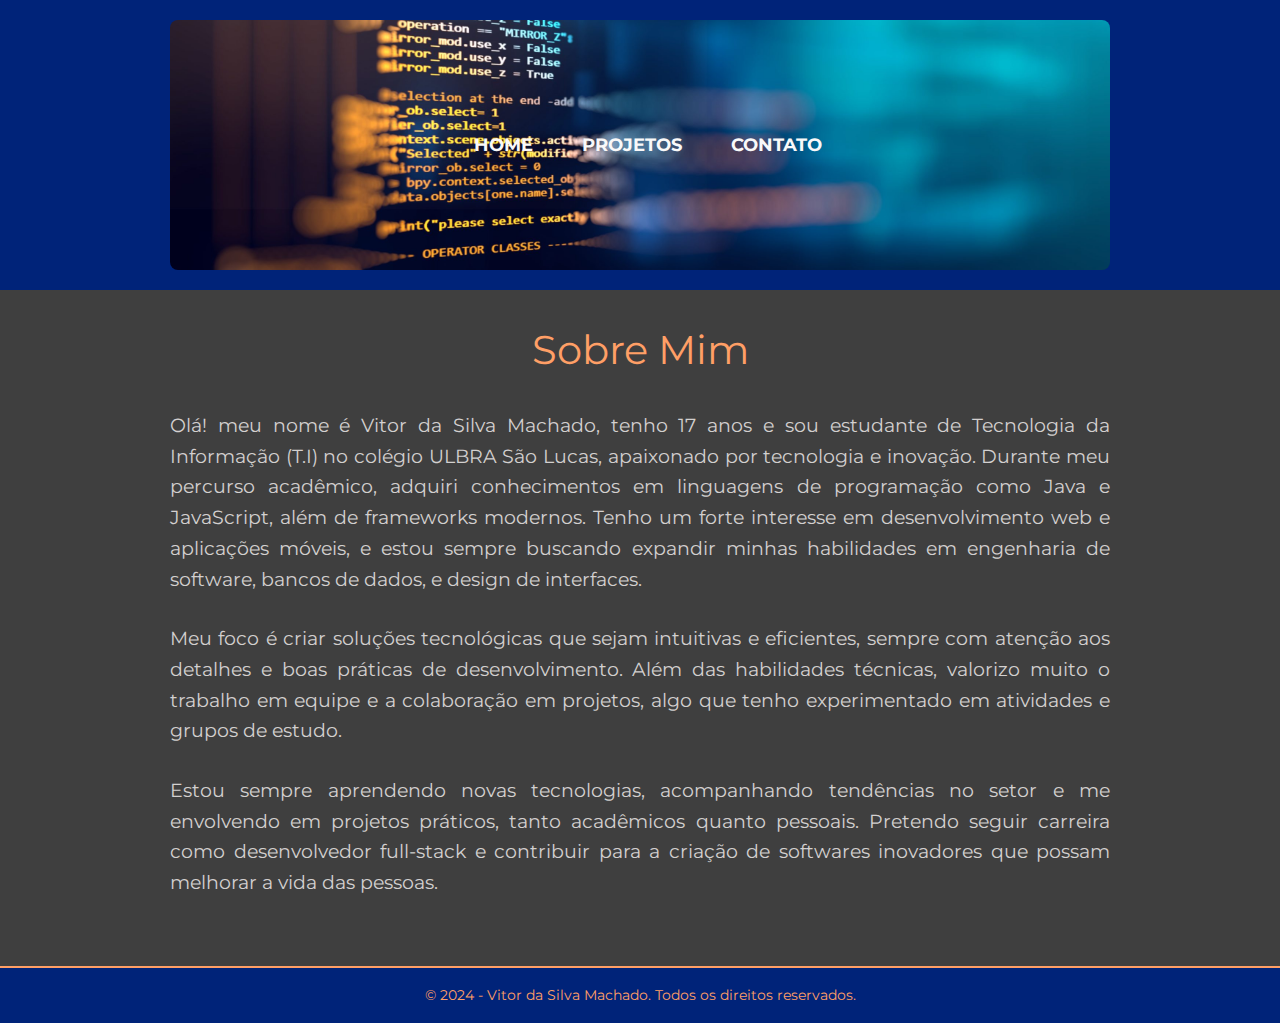
<file: index.html>
<!DOCTYPE html>
<html lang="pt-BR">
<head>
    <meta charset="UTF-8">
    <meta name="viewport" content="width=device-width, initial-scale=1.0">
    <title>Portfólio</title>
    <link rel="stylesheet" href="assets/css/reset.css">
    <link rel="stylesheet" href="assets/css/styles.css">
    <link rel="preconnect" href="https://fonts.googleapis.com">
    <link rel="preconnect" href="https://fonts.gstatic.com" crossorigin>
    <link href="https://fonts.googleapis.com/css2?family=Montserrat:wght@300;400;700&display=swap" rel="stylesheet">
</head>
<body>
    <header>
        <div class="caixa">
            <img src="assets/img/1.jpg" alt="Banner" class="banner">
            <nav>
                <ul>
                    <li><a href="index.html">Home</a></li>
                    <li><a href="projetos.html">Projetos</a></li>
                    <li><a href="contato.html">Contato</a></li>
                </ul>
            </nav>
        </div>
    </header>

    <main>
        <section class="container">
            <h1 class="titulo-principal">Sobre Mim</h1>
            <p class="descricao">
                Olá! meu nome é Vitor da Silva Machado, tenho 17 anos e sou estudante de Tecnologia da Informação (T.I) no colégio ULBRA São Lucas, apaixonado por tecnologia e inovação.
                Durante meu percurso acadêmico, adquiri conhecimentos em linguagens de programação como Java e JavaScript,
                além de frameworks modernos. Tenho um forte interesse em desenvolvimento web e aplicações móveis, e
                estou sempre buscando expandir minhas habilidades em engenharia de software, bancos de dados, e design de interfaces.
            </p>
            <p class="descricao">
                Meu foco é criar soluções tecnológicas que sejam intuitivas e eficientes, sempre com atenção aos detalhes e boas práticas
                de desenvolvimento. Além das habilidades técnicas, valorizo muito o trabalho em equipe e a colaboração em projetos, algo
                que tenho experimentado em atividades e grupos de estudo.
            </p>
            <p class="descricao">
                Estou sempre aprendendo novas tecnologias, acompanhando tendências no setor e me envolvendo em projetos práticos, tanto
                acadêmicos quanto pessoais. Pretendo seguir carreira como desenvolvedor full-stack e contribuir para a criação de softwares
                inovadores que possam melhorar a vida das pessoas.
            </p>
        </section>
    </main>

    <footer>
        <div class="copyright">
            &copy; 2024 - Vitor da Silva Machado. Todos os direitos reservados.
        </div>
    </footer>
</body>
</html>
</file>
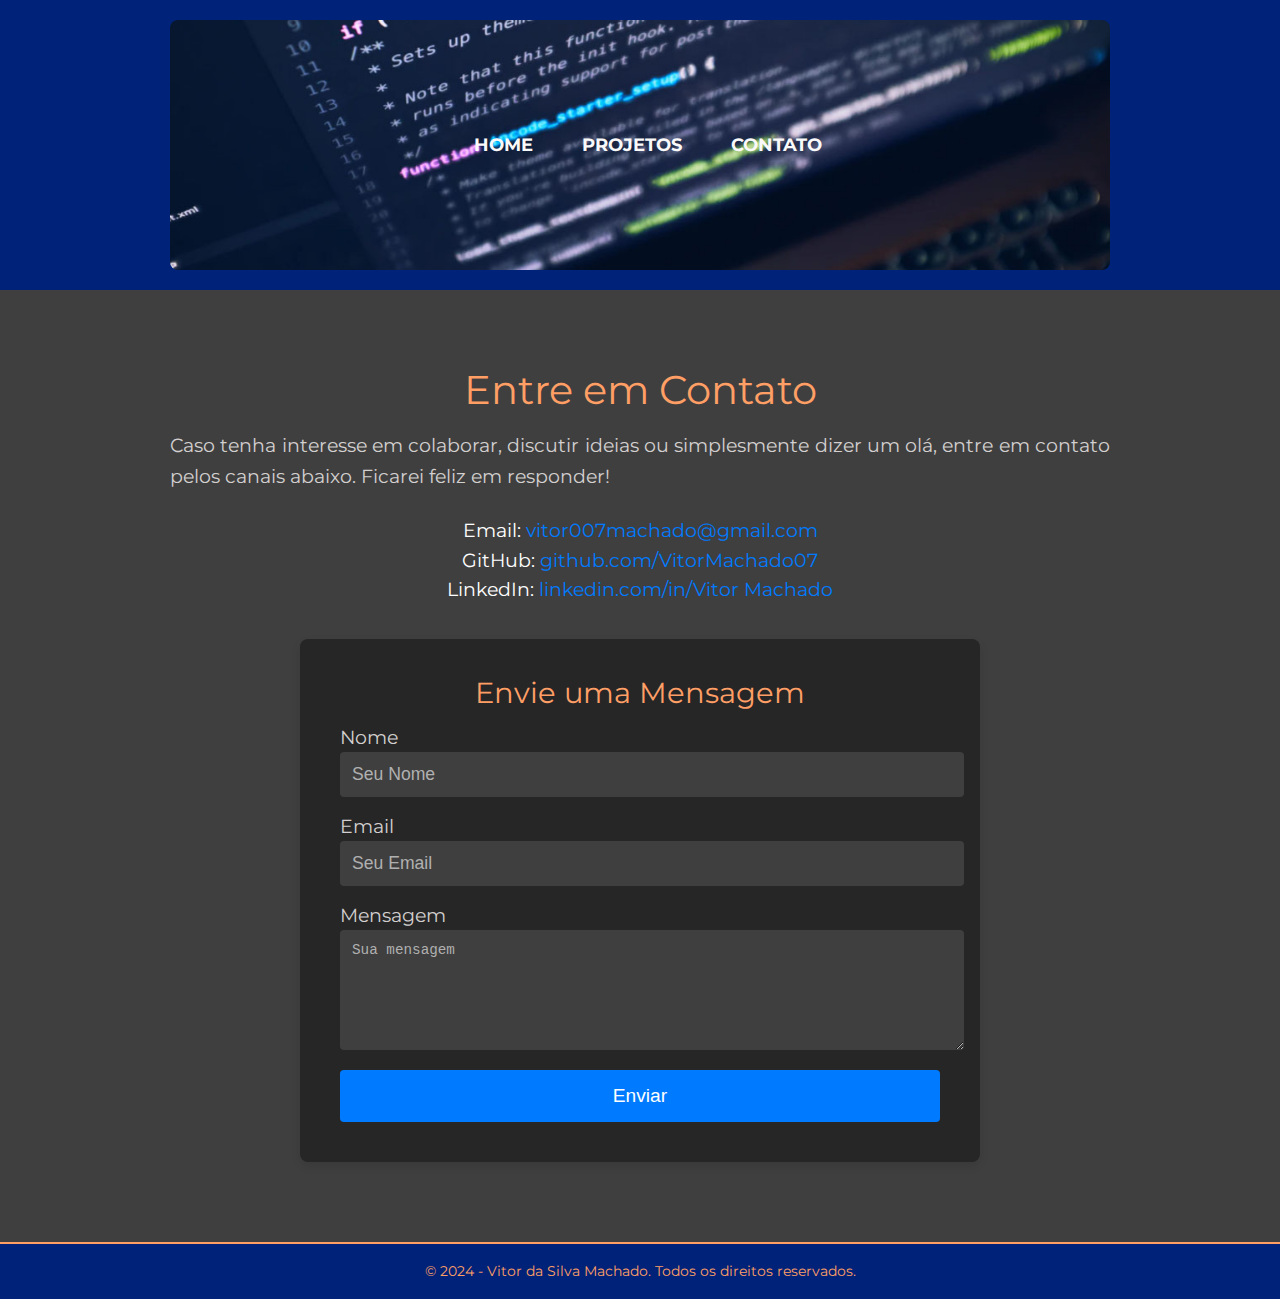
<file: contato.html>
<!DOCTYPE html>
<html lang="pt-BR">
<head>
    <meta charset="UTF-8">
    <meta name="viewport" content="width=device-width, initial-scale=1.0">
    <title>Contato</title>
    <link rel="stylesheet" href="assets/css/reset.css">
    <link rel="stylesheet" href="assets/css/styles.css">
    <link rel="preconnect" href="https://fonts.googleapis.com">
    <link rel="preconnect" href="https://fonts.gstatic.com" crossorigin>
    <link href="https://fonts.googleapis.com/css2?family=Montserrat:wght@300;400;700&display=swap" rel="stylesheet">
</head>
<body>
    <header>
        <div class="caixa">
            <img src="assets/img/3.png" alt="Banner Contato" class="banner">
            <nav>
                <ul>
                    <li><a href="index.html">Home</a></li>
                    <li><a href="projetos.html">Projetos</a></li>
                    <li><a href="contato.html">Contato</a></li>
                </ul>
            </nav>
        </div>
    </header>

    <main>
        <section id="contato">
            <div class="container">
                <h1 class="titulo-principal">Entre em Contato</h1>
                <p class="descricao">
                    Caso tenha interesse em colaborar, discutir ideias ou simplesmente dizer um olá, entre em contato pelos canais abaixo. Ficarei feliz em responder!
                </p>
                
                <ul class="contato-lista">
                    <li>Email: <a href="mailto:vitor007machado@gmail.com">vitor007machado@gmail.com</a></li>
                    <li>GitHub: <a href="https://github.com/VitorMachado07" target="_blank">github.com/VitorMachado07</a></li>
                    <li>LinkedIn: <a href="https://www.linkedin.com/in/vitor-machado-998999300?utm_source=share&utm_campaign=share_via&utm_content=profile&utm_medium=android_app" target="_blank">linkedin.com/in/Vitor Machado</a></li>
                </ul>

                <div class="form-container">
                    <h2 class="form-title">Envie uma Mensagem</h2>
                    <form action="https://formsubmit.co/vitor007machado@gmail.com" method="POST" class="form-contato">
                        <label for="nome">Nome</label>
                        <input type="text" id="nome" name="nome" placeholder="Seu Nome" required> 
                
                        <label for="email">Email</label>
                        <input type="email" id="email" name="email" placeholder="Seu Email" required>
                        <input type="hidden" name="_captcha" value="false">
                        <input type="hidden" name="_next" value= "https://VitorMachado07.github.io/Portfolio/obrigado.html">
                
                        <label for="mensagem">Mensagem</label>
                        <textarea id="mensagem" name="mensagem" placeholder="Sua mensagem" rows="6" required></textarea>
                
                        <button type="submit" class="btn-enviar">Enviar</button>
                    </form>
            
                </div>
                
                
            </div>
        </section>
    </main>

    <footer>
        <div class="copyright">
            &copy; 2024 - Vitor da Silva Machado. Todos os direitos reservados.
        </div>
    </footer>
</body>
</html>
</file>
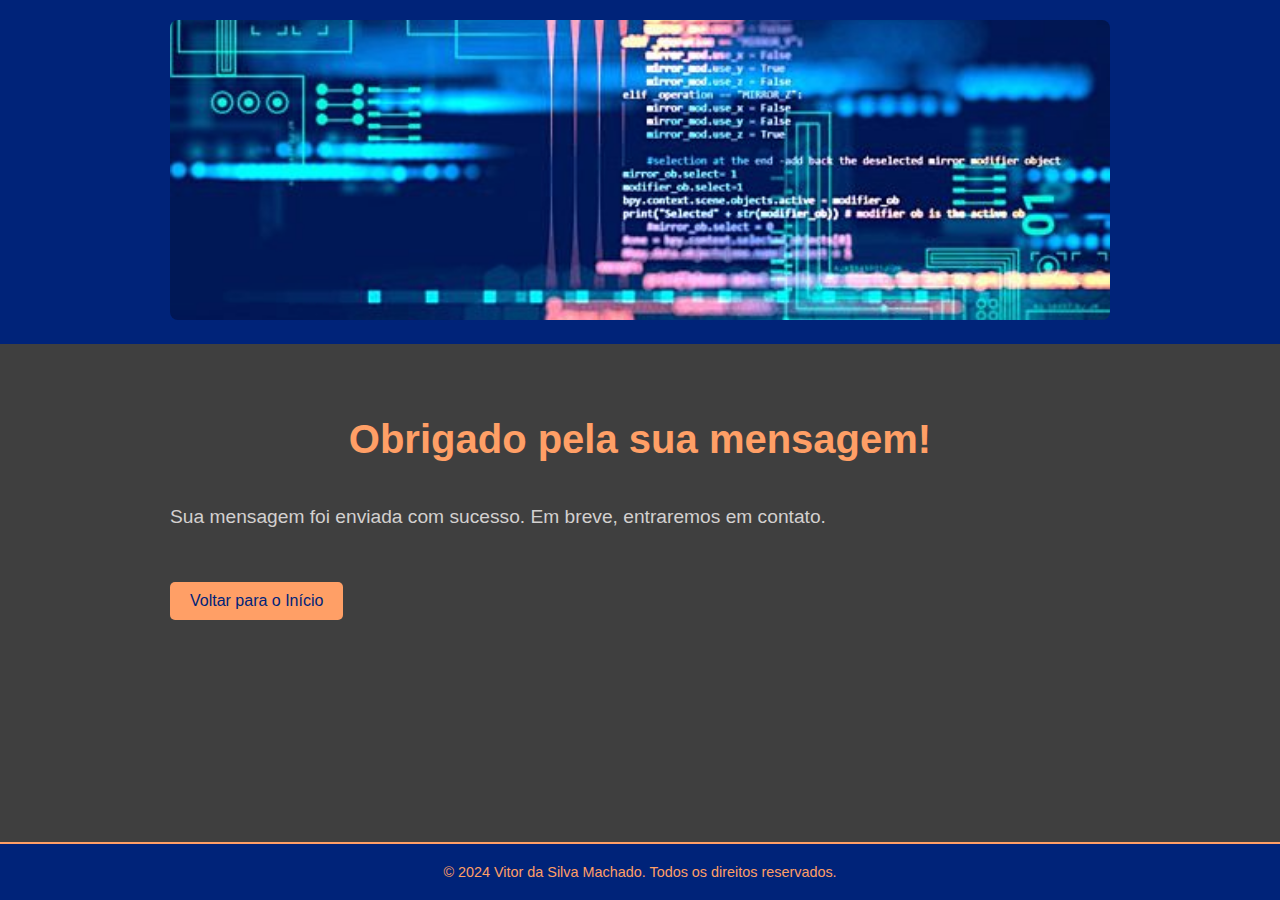
<file: obrigado.html>
<!DOCTYPE html>
<html lang="pt-BR">
<head>
    <meta charset="UTF-8">
    <meta name="viewport" content="width=device-width, initial-scale=1.0">
    <title>Obrigado</title>
    
    <style>
        body {
            display: flex;
            flex-direction: column;
            min-height: 100vh;
            font-family: 'Montserrat', sans-serif;
            background-color: #3f3f3f;
            color: #f9f9f9;
            margin: 0;
            padding: 0;
        }

        header {
            padding: 20px 0;
            background-color: #002379;
            text-align: center;
        }

        .caixa {
            position: relative;
            width: 940px;
            margin: 0 auto;
        }

        .banner {
            width: 100%;
            max-height: 300px; 
            height: auto;
            border-radius: 8px;
            object-fit: cover; 
        }

        main {
            padding: 40px 0;
            width: 940px;
            margin: 0 auto;
            flex: 1; 
        }

        .titulo-principal {
            font-size: 2.5em;
            text-align: center;
            margin-bottom: 1em;
            color: #FF9F66;
        }

        .descricao {
            font-size: 1.2em;
            line-height: 1.6;
            margin-bottom: 1.5em;
            color: #d3d0cf;
            text-align: justify;
        }

        footer {
            text-align: center;
            padding: 20px;
            background-color: #002379;
            color: #FF9F66;
            border-top: 2px solid #FF9F66;
        }

        footer .copyright {
            font-size: 0.9em;
        }

        .btn-voltar {
            display: inline-block;
            margin-top: 20px;
            padding: 10px 20px;
            background-color: #FF9F66;
            color: #002379;
            border: none;
            border-radius: 5px;
            cursor: pointer;
            text-decoration: none;
            font-size: 16px;
            transition: background-color 0.3s ease;
        }

        .btn-voltar:hover {
            background-color: #FF7F39;
        }
    </style>
</head>
<body>
    <header>
        <div class="caixa">
            <img src="assets/img/4.png" alt="Banner" class="banner"> 
        </div>
    </header>

    <main>
        <h2 class="titulo-principal">Obrigado pela sua mensagem!</h2>
        <p class="descricao">Sua mensagem foi enviada com sucesso. Em breve, entraremos em contato.</p>
        <a href="index.html" class="btn-voltar">Voltar para o Início</a>
    </main>

    <footer>
        <div class="copyright">© 2024 Vitor da Silva Machado. Todos os direitos reservados.</div>
    </footer>
</body>
</html>
</file>
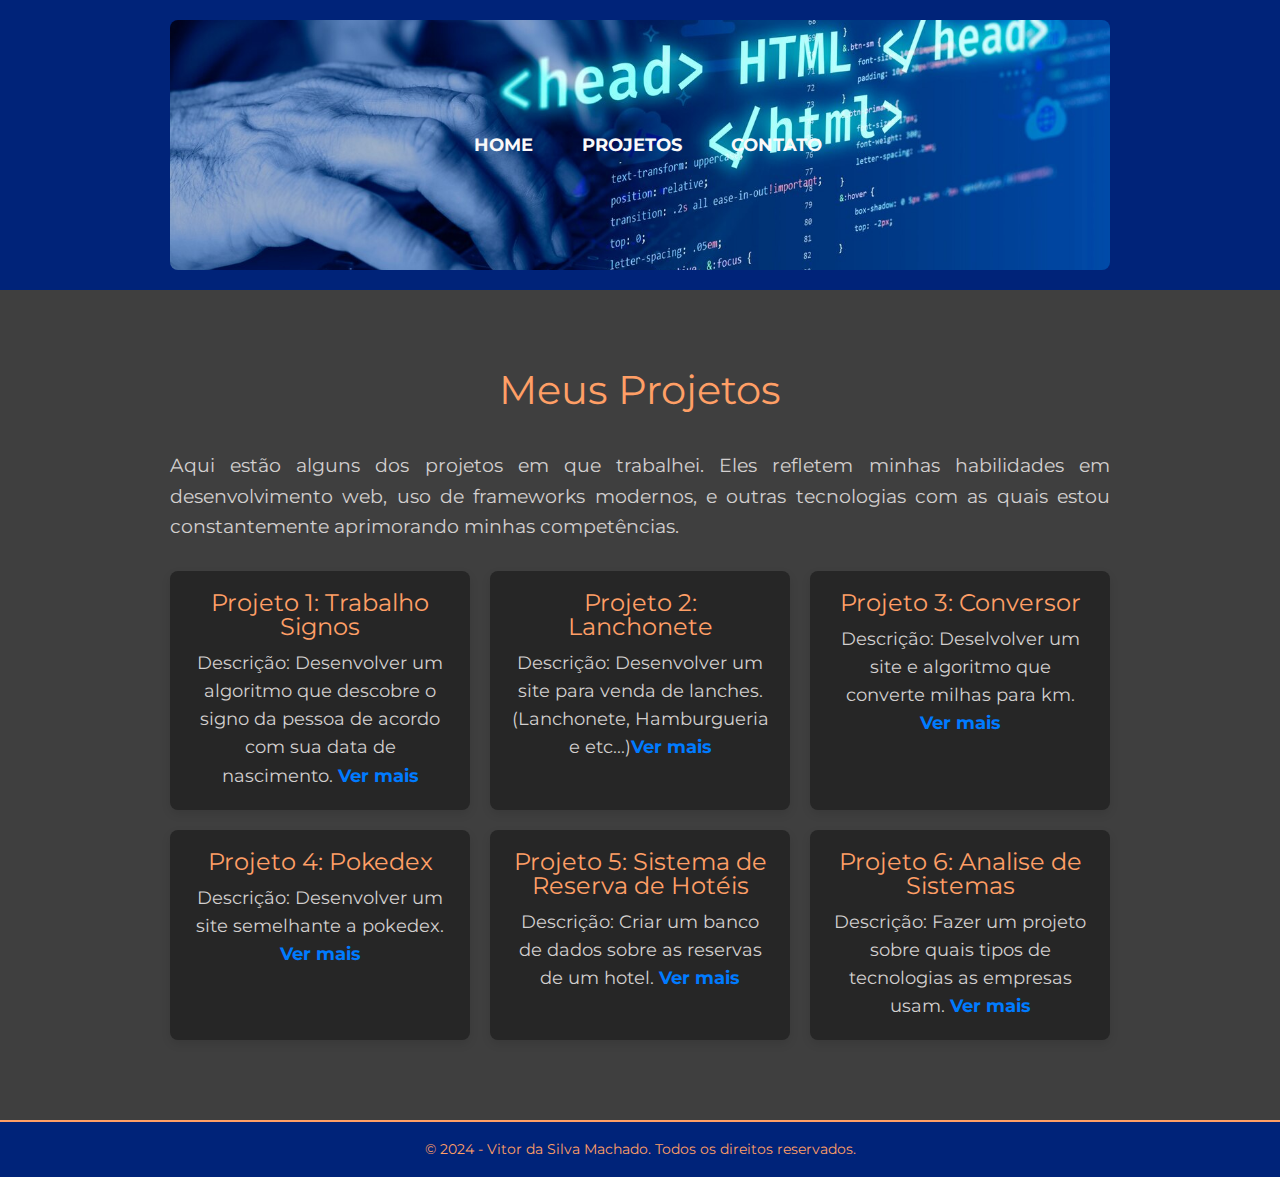
<file: projetos.html>
<!DOCTYPE html>
<html lang="pt-BR">
<head>
    <meta charset="UTF-8">
    <meta name="viewport" content="width=device-width, initial-scale=1.0">
    <title>Meus Projetos</title>
    <link rel="stylesheet" href="assets/css/reset.css">
    <link rel="stylesheet" href="assets/css/styles.css">
    <link rel="preconnect" href="https://fonts.googleapis.com">
    <link rel="preconnect" href="https://fonts.gstatic.com" crossorigin>
    <link href="https://fonts.googleapis.com/css2?family=Montserrat:wght@300;400;700&display=swap" rel="stylesheet">
</head>
<body>
    <header>
        <div class="caixa">
            <img src="assets/img/2.png" alt="Banner Projetos" class="banner">
            <nav>
                <ul>
                    <li><a href="index.html">Home</a></li>
                    <li><a href="projetos.html">Projetos</a></li>
                    <li><a href="contato.html">Contato</a></li>
                </ul>
            </nav>
        </div>
    </header>

    <main>
        <section id="projetos">
            <div class="container">
                <h1 class="titulo-principal">Meus Projetos</h1>
                <p class="descricao">
                    Aqui estão alguns dos projetos em que trabalhei. Eles refletem minhas habilidades em desenvolvimento web, uso de frameworks modernos, e outras tecnologias com as quais estou constantemente aprimorando minhas competências.
                </p>

                <div class="projetos-grid">
                    <div class="projeto">
                        <h3>Projeto 1: Trabalho Signos</h3>
                        <p>Descrição: Desenvolver um algoritmo que descobre o signo da pessoa de acordo com sua data de nascimento. <a href="https://github.com/VitorMachado07">Ver mais</a></p>
                    </div>

                    <div class="projeto">
                        <h3>Projeto 2: Lanchonete</h3>
                        <p>Descrição: Desenvolver um site para venda de lanches. (Lanchonete, Hamburgueria e etc...)<a href="https://github.com/VitorMachado07">Ver mais</a></p>
                    </div>

                    <div class="projeto">
                        <h3>Projeto 3: Conversor</h3>
                        <p>Descrição: Deselvolver um site e algoritmo que converte milhas para km.  <a href="https://github.com/VitorMachado07">Ver mais</a></p>
                    </div>

                    <div class="projeto">
                        <h3>Projeto 4: Pokedex</h3>
                        <p>Descrição: Desenvolver um site semelhante a pokedex. <a href="https://github.com/VitorMachado07">Ver mais</a></p>
                    </div>

                    <div class="projeto">
                        <h3>Projeto 5: Sistema de Reserva de Hotéis</h3>
                        <p>Descrição: Criar um banco de dados sobre as reservas de um hotel. <a href="https://github.com/VitorMachado07">Ver mais</a></p>
                    </div>

                    <div class="projeto">
                        <h3>Projeto 6: Analise de Sistemas</h3>
                        <p>Descrição: Fazer um projeto sobre quais tipos de tecnologias as empresas usam. <a href="https://github.com/VitorMachado07">Ver mais</a></p>
                    </div>
                </div>
            </div>
        </section>
    </main>

    <footer>
        <div class="copyright">
            &copy; 2024 - Vitor da Silva Machado. Todos os direitos reservados.
        </div>
    </footer>
</body>
</html>
</file>
<file: assets/css/styles.css>
body {
    font-family: 'Montserrat', sans-serif;
    background-color: #3f3f3f;
    color: #f9f9f9;
    margin: 0;
    padding: 0;
}


header {
    padding: 20px 0;
    background-color: #002379;
}

.caixa {
    position: relative;
    width: 940px;
    margin: 0 auto;
}

.banner {
    display: block;
    width: 100%;
    height: auto;
    border-radius: 8px;
}

nav {
    position: absolute; 
    top: 50%; 
    left: 50%; 
    transform: translate(-50%, -50%); 
}

nav ul {
    list-style: none;
    padding: 0;
    margin: 0;
}

nav li {
    display: inline;
    margin-left: 15px;
}

nav a {
    text-transform: uppercase;
    text-decoration: none;
    color: #f9f9f9;
    font-weight: bold;
    font-size: 18px;
    padding: 10px 15px;
    border-radius: 5px;
    transition: background-color 0.3s ease;
}

nav a:hover {
    background-color: #FF9F66;
    color: #002379;
}


main {
    padding: 40px 0;
    width: 940px;
    margin: 0 auto;
}

.titulo-principal {
    font-size: 2.5em;
    text-align: center;
    margin-bottom: 1em;
    color: #FF9F66;
}

.descricao {
    font-size: 1.2em;
    line-height: 1.6;
    margin-bottom: 1.5em;
    color: #d3d0cf;
    text-align: justify;
}


footer {
    text-align: center;
    padding: 20px;
    background-color: #002379;
    color: #FF9F66;
    border-top: 2px solid #FF9F66;
}

footer .copyright {
    font-size: 0.9em;
}


@media (max-width: 960px) {
    .caixa {
        width: 90%;
    }
}

@media (max-width: 768px) {
    nav {
        top: 0;
        position: static;
        text-align: center;
    }
    nav ul {
        margin-top: 15px;
    }
    nav li {
        display: block;
        margin-bottom: 10px;
    }
}

#projetos {
    padding: 40px 0;
    background-color: #3f3f3f;
}

#projetos .container {
    width: 940px;
    margin: 0 auto;
    text-align: center;
}

.projetos-grid {
    display: grid;
    grid-template-columns: repeat(3, 1fr);
    gap: 20px;
    margin-top: 20px;
}

.projeto {
    background-color: #262626;
    padding: 20px;
    border-radius: 8px;
    box-shadow: 0 4px 10px rgba(0, 0, 0, 0.1);
    transition: transform 0.3s ease, box-shadow 0.3s ease;
}

.projeto:hover {
    transform: translateY(-10px);
    box-shadow: 0 8px 20px rgba(0, 0, 0, 0.2);
}

.projeto h3 {
    font-size: 1.5em;
    color: #FF9F66;
    margin-bottom: 10px;
}

.projeto p {
    font-size: 1.1em;
    line-height: 1.6;
    color: #d3d0cf;
}

.projeto a {
    color: #007BFF;
    text-decoration: none;
    font-weight: bold;
}

.projeto a:hover {
    text-decoration: underline;
}


@media (max-width: 960px) {
    .projetos-grid {
        grid-template-columns: repeat(2, 1fr);
    }
}

@media (max-width: 768px) {
    .projetos-grid {
        grid-template-columns: 1fr;
    }
}

#contato {
    padding: 40px 0;
    background-color: #3f3f3f;
    color: #fff;
}

#contato .container {
    width: 940px;
    margin: 0 auto;
    text-align: center;
}

#contato h1 {
    font-size: 2.5em;
    color: #FF9F66;
    margin-bottom: 20px;
}

#contato .descricao {
    font-size: 1.2em;
    margin-bottom: 30px;
    color: #d3d0cf;
}


.contato-lista {
    list-style: none;
    padding: 0;
    margin-bottom: 40px;
    text-align: center;
    font-size: 1.2em;
}

.contato-lista li {
    margin: 10px 0;
}

.contato-lista a {
    color: #007BFF;
    text-decoration: none;
}

.contato-lista a:hover {
    text-decoration: underline;
}


.form-container {
    background-color: #262626;
    padding: 40px;
    border-radius: 8px;
    max-width: 600px;
    margin: 0 auto;
    box-shadow: 0 4px 10px rgba(0, 0, 0, 0.1);
}

.form-title {
    font-size: 1.8em;
    color: #FF9F66;
    margin-bottom: 20px;
}

.form-contato {
    display: flex;
    flex-direction: column;
}

.form-contato label {
    text-align: left;
    font-size: 1.2em;
    margin-bottom: 5px;
    color: #d3d0cf;
}

.form-contato input, 
.form-contato textarea {
    width: 100%;
    padding: 12px;
    margin-bottom: 20px;
    border: none;
    border-radius: 4px;
    background-color: #3f3f3f;
    color: #fff;
    font-size: 1.1em;
}

.form-contato input::placeholder, 
.form-contato textarea::placeholder {
    color: #b0b0b0;
}

.form-contato input:focus, 
.form-contato textarea:focus {
    outline: 2px solid #FF9F66;
}

.btn-enviar {
    padding: 15px;
    background-color: #007BFF;
    color: #fff;
    border: none;
    border-radius: 4px;
    font-size: 1.2em;
    cursor: pointer;
    transition: background-color 0.3s ease;
}

.btn-enviar:hover {
    background-color: #0056b3;
}


@media (max-width: 768px) {
    #contato .container {
        width: 90%;
    }

    .form-container {
        width: 100%;
        padding: 30px;
    }
}
.banner {
    width: 100%; 
    height: 250px; 
    object-fit: cover; 
}
</file>
